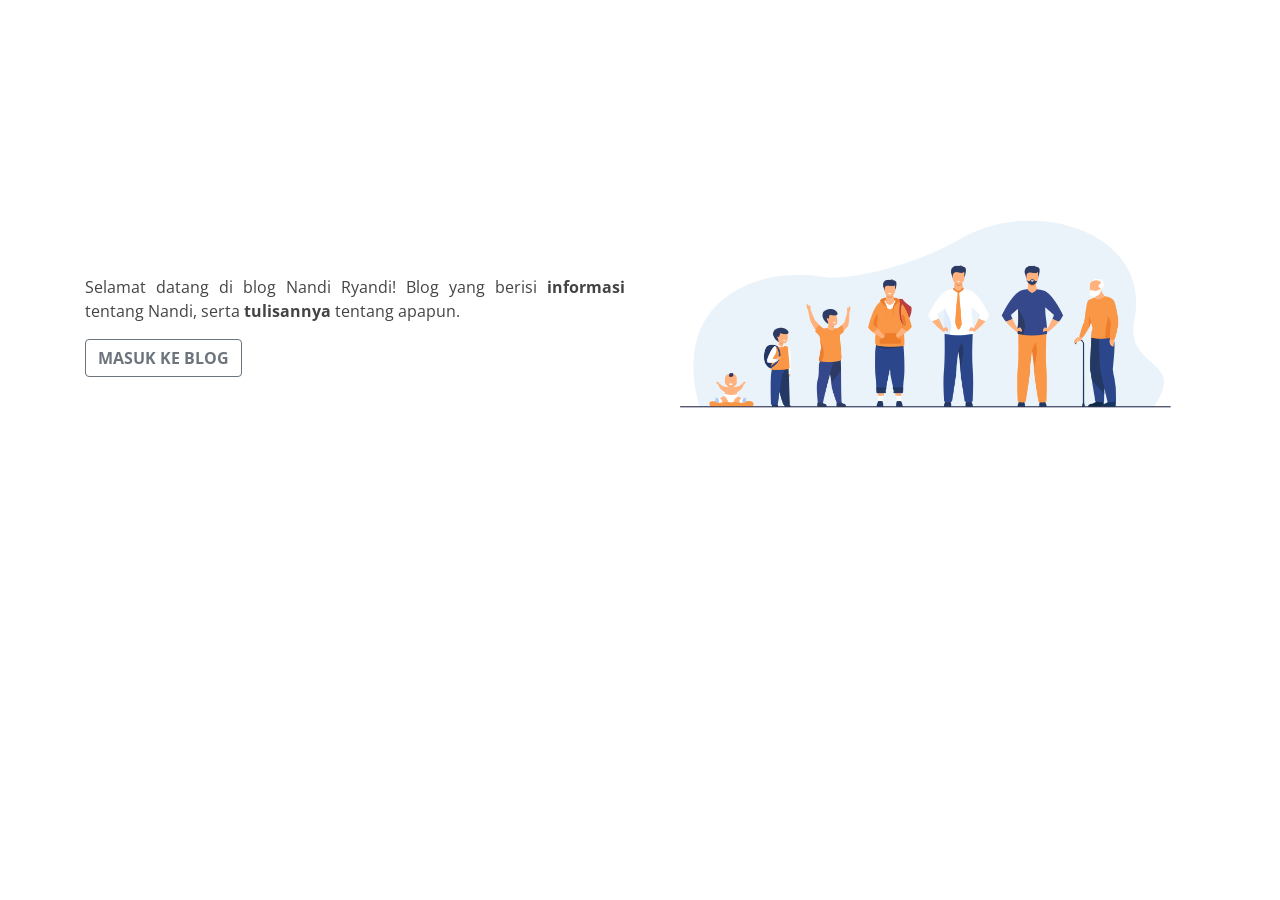
<file: index.html>
<!DOCTYPE html>
<html lang="en">

<head>
  <meta charset="utf-8">
  <meta content="width=device-width, initial-scale=1.0" name="viewport">

  <title>Index - Nandi Ryandi</title>
  <meta content="" name="descriptison">
  <meta content="" name="keywords">

  <!-- Icon -->
  <link href="assets/img/blog.png" rel="icon">
  <link href="assets/img/blog.png" rel="blog">

  <!-- Google Fonts -->
  <link href="https://fonts.googleapis.com/css?family=Open+Sans:300,300i,400,400i,600,600i,700,700i|Raleway:300,300i,400,400i,500,500i,600,600i,700,700i|Poppins:300,300i,400,400i,500,500i,600,600i,700,700i" rel="stylesheet">

  <!-- Vendor CSS Files -->
  <link href="assets/vendor/bootstrap/css/bootstrap.min.css" rel="stylesheet">
  <link href="assets/vendor/icofont/icofont.min.css" rel="stylesheet">
  <link href="assets/vendor/boxicons/css/boxicons.min.css" rel="stylesheet">
  <link href="assets/vendor/venobox/venobox.css" rel="stylesheet">
  <link href="assets/vendor/owl.carousel/assets/owl.carousel.min.css" rel="stylesheet">

  <!-- Template Main CSS File -->
  <link href="assets/css/style.css" rel="stylesheet">

</head>

<body>

  <!-- ======= Hero Section ======= -->
  <section id="hero" class="d-flex align-items-center">

    <div class="container">
      <div class="row">
        <div class="col-lg-6 pt-5 pt-lg-0 order-2 order-lg-1 d-flex flex-column justify-content-center">
          <p align="justify">Selamat datang di blog Nandi Ryandi! Blog yang berisi <b>informasi</b> tentang Nandi, serta <b>tulisannya</b> tentang apapun.</p>
          <div class="d-flex">
            <a href="blog.html" class="btn btn-outline-secondary"><b>MASUK KE BLOG</b></a>
          </div>
        </div>
        <div class="col-lg-6 order-1 order-lg-2 hero-img">
          <img src="assets/img/kita.jpg" class="img-fluid" alt="">
        </div>
      </div>
    </div>

  </section><!-- End Hero -->

 

  <a href="#" class="back-to-top"><i class="icofont-simple-up"></i></a>

  <!-- Vendor JS Files -->
  <script src="assets/vendor/jquery/jquery.min.js"></script>
  <script src="assets/vendor/bootstrap/js/bootstrap.bundle.min.js"></script>
  <script src="assets/vendor/jquery.easing/jquery.easing.min.js"></script>
  <script src="assets/vendor/php-email-form/validate.js"></script>
  <script src="assets/vendor/waypoints/jquery.waypoints.min.js"></script>
  <script src="assets/vendor/counterup/counterup.min.js"></script>
  <script src="assets/vendor/isotope-layout/isotope.pkgd.min.js"></script>
  <script src="assets/vendor/venobox/venobox.min.js"></script>
  <script src="assets/vendor/owl.carousel/owl.carousel.min.js"></script>

  <!-- Template Main JS File -->
  <script src="assets/js/main.js"></script>

</body>

</html>
</file>
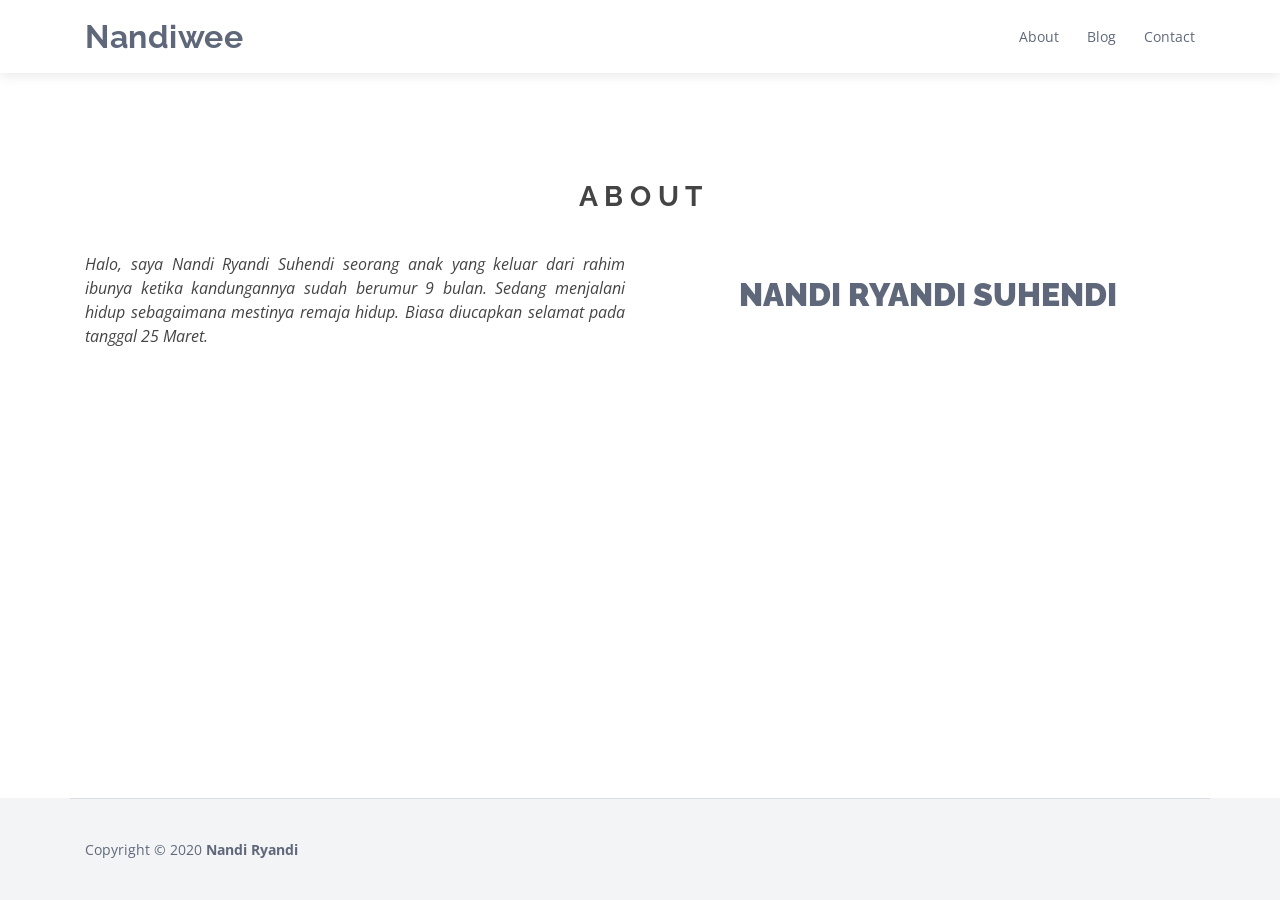
<file: about.html>
<!DOCTYPE html>
<html lang="en">

<head>
  <meta charset="utf-8">
  <meta content="width=device-width, initial-scale=1.0" name="viewport">

  <title>Blog - Nandi Ryandi</title>
  <meta content="" name="descriptison">
  <meta content="" name="keywords">

  <!-- Icon -->
  <link href="assets/img/blog.png" rel="icon">
  <link href="assets/img/blog.png" rel="blog">

  <!-- Google Fonts -->
  <link href="https://fonts.googleapis.com/css?family=Open+Sans:300,300i,400,400i,600,600i,700,700i|Raleway:300,300i,400,400i,500,500i,600,600i,700,700i|Poppins:300,300i,400,400i,500,500i,600,600i,700,700i" rel="stylesheet">

  <!-- Vendor CSS Files -->
  <link href="assets/vendor/bootstrap/css/bootstrap.min.css" rel="stylesheet">
  <link href="assets/vendor/icofont/icofont.min.css" rel="stylesheet">
  <link href="assets/vendor/boxicons/css/boxicons.min.css" rel="stylesheet">
  <link href="assets/vendor/venobox/venobox.css" rel="stylesheet">
  <link href="assets/vendor/owl.carousel/assets/owl.carousel.min.css" rel="stylesheet">

  <!-- Template Main CSS File -->
  <link href="assets/css/style.css" rel="stylesheet">

</head>

<body>

  <!-- ======= Header ======= -->
  <header id="header" class="fixed-top">
    <div class="container d-flex align-items-center">

      <h1 class="logo mr-auto"><a href="index.html">Nandiwee</a></h1>

      <nav class="nav-menu d-none d-lg-block">
        <ul>
          <li><a href="about.html">About</a></li>
          <li><a href="blog.html">Blog</a></li>
          <li><a href="contact.html">Contact</a></li>

        </ul>
      </nav><!-- .nav-menu -->

    </div>
  </header><!-- End Header -->

  <!-- ======= Hero Section ======= -->

  <main id="main">

    <!-- ======= Project Section ======= -->
    <section id="about" class="about">
      <div class="container">

        <div class="section-title">
          <h3><b>A B O U T</b></h3>
        </div>

        <div class="row">
          <div class="col-lg-6 pt-4 pt-lg-0 content">
            <p class="font-italic" align="justify">
              Halo, saya Nandi Ryandi Suhendi seorang anak yang keluar dari rahim ibunya ketika kandungannya sudah berumur 9 bulan. Sedang menjalani hidup sebagaimana mestinya remaja hidup. Biasa diucapkan selamat pada tanggal 25 Maret.
            </p>
          </div>
          <div class="col-lg-6 pt-4 pt-lg-0 content">
            <br>
            <h2><b>NANDI RYANDI SUHENDI</b></h2>
          </div>
        </div>
      </div>
    </section><!-- End Project Section -->

   

  </main><!-- End #main -->

  <!-- ======= Footer ======= -->
  <footer id="footer2">
    <div class="container footer-bottom clearfix">
      <div class="copyright">
        Copyright &copy; 2020 <strong><span>Nandi Ryandi</span></strong>
      </div>
    </div>
  </footer><!-- End Footer -->

  <a href="#" class="back-to-top"><i class="icofont-simple-up"></i></a>

  <!-- Vendor JS Files -->
  <script src="assets/vendor/jquery/jquery.min.js"></script>
  <script src="assets/vendor/bootstrap/js/bootstrap.bundle.min.js"></script>
  <script src="assets/vendor/jquery.easing/jquery.easing.min.js"></script>
  <script src="assets/vendor/php-email-form/validate.js"></script>
  <script src="assets/vendor/waypoints/jquery.waypoints.min.js"></script>
  <script src="assets/vendor/counterup/counterup.min.js"></script>
  <script src="assets/vendor/isotope-layout/isotope.pkgd.min.js"></script>
  <script src="assets/vendor/venobox/venobox.min.js"></script>
  <script src="assets/vendor/owl.carousel/owl.carousel.min.js"></script>

  <!-- Template Main JS File -->
  <script src="assets/js/main.js"></script>

</body>

</html>
</file>
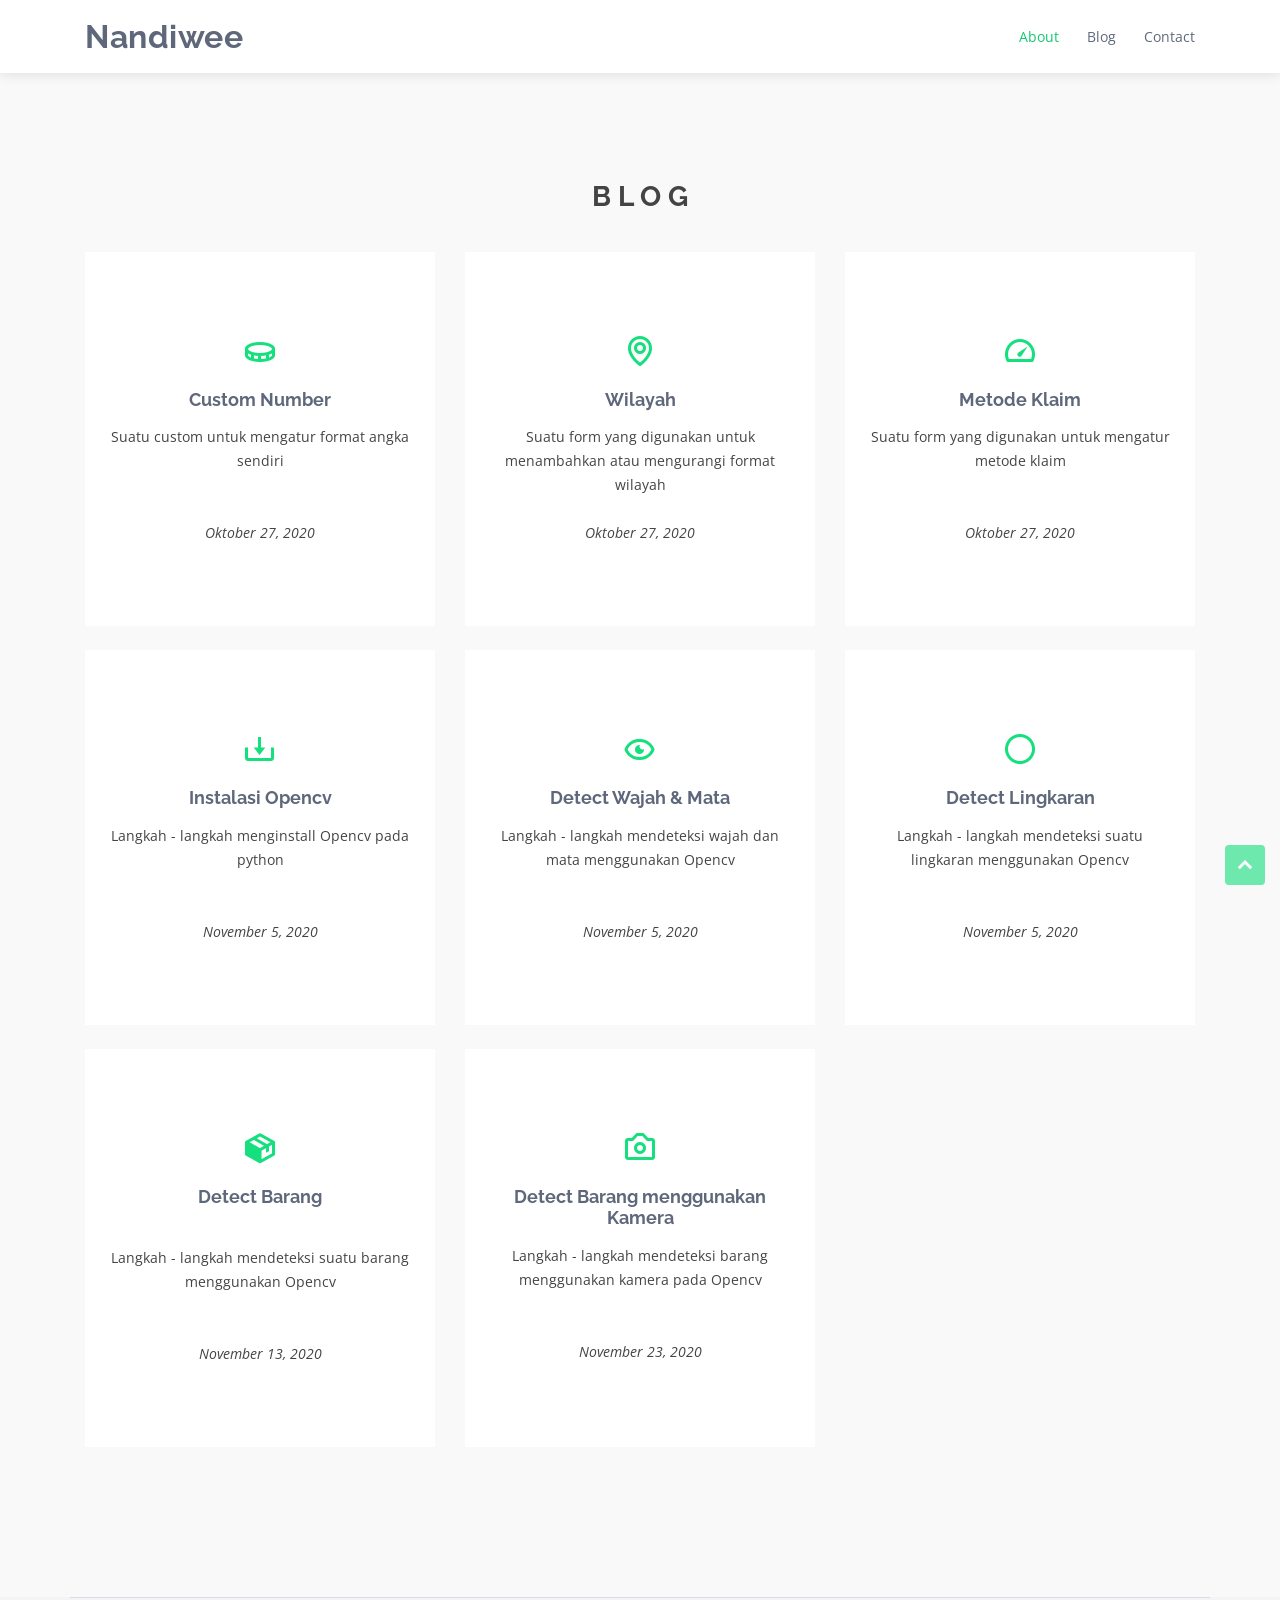
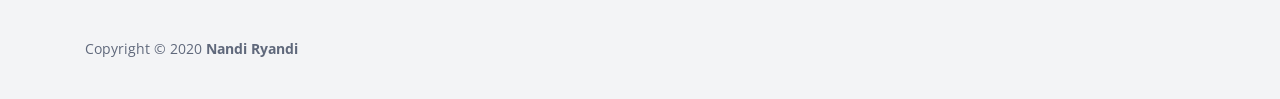
<file: blog.html>
<!DOCTYPE html>
<html lang="en">

<head>
  <meta charset="utf-8">
  <meta content="width=device-width, initial-scale=1.0" name="viewport">

  <title>Blog - Nandi Ryandi</title>
  <meta content="" name="descriptison">
  <meta content="" name="keywords">

  <!-- Icon -->
  <link href="assets/img/blog.png" rel="icon">
  <link href="assets/img/blog.png" rel="blog">

  <!-- Google Fonts -->
  <link href="https://fonts.googleapis.com/css?family=Open+Sans:300,300i,400,400i,600,600i,700,700i|Raleway:300,300i,400,400i,500,500i,600,600i,700,700i|Poppins:300,300i,400,400i,500,500i,600,600i,700,700i" rel="stylesheet">

  <!-- Vendor CSS Files -->
  <link href="assets/vendor/bootstrap/css/bootstrap.min.css" rel="stylesheet">
  <link href="assets/vendor/icofont/icofont.min.css" rel="stylesheet">
  <link href="assets/vendor/boxicons/css/boxicons.min.css" rel="stylesheet">
  <link href="assets/vendor/venobox/venobox.css" rel="stylesheet">
  <link href="assets/vendor/owl.carousel/assets/owl.carousel.min.css" rel="stylesheet">

  <!-- Template Main CSS File -->
  <link href="assets/css/style.css" rel="stylesheet">

</head>

<body>

  <!-- ======= Header ======= -->
  <header id="header" class="fixed-top">
    <div class="container d-flex align-items-center">

      <h1 class="logo mr-auto"><a href="index.html">Nandiwee</a></h1>

      <nav class="nav-menu d-none d-lg-block">
        <ul>
          <li><a href="about.html">About</a></li>
          <li><a href="blog.html">Blog</a></li>
          <li><a href="contact.html">Contact</a></li>

        </ul>
      </nav><!-- .nav-menu -->

    </div>
  </header><!-- End Header -->

  <!-- ======= Hero Section ======= -->

  <main id="main">

    <!-- ======= Project Section ======= -->
    <section id="services" class="services section-bg">
      <div class="container">

        <div class="section-title">
          <h3><b>B L O G</b></h3>
        </div>

        <div class="row">
          <div class="col-lg-4 col-md-6 d-flex align-items-stretch mt-4 mt-md-0">
            <div class="icon-box">
              <div class="icon"><i class="bx bx-coin"></i></div>
              <h4><a href="project/custom-number.html">Custom Number</a></h4>
              <p>Suatu custom untuk mengatur format angka sendiri</p>
              <br>
              <br>
              <p><i>Oktober 27, 2020</i></p>
            </div>
          </div>

          <div class="col-lg-4 col-md-6 d-flex align-items-stretch mt-4 mt-md-0">
            <div class="icon-box">
              <div class="icon"><i class="bx bx-map"></i></div>
              <h4><a href="project/Wilayah.html">Wilayah</a></h4>
              <p>Suatu form yang digunakan untuk menambahkan atau mengurangi format wilayah</p>
              <br>
              <p><i>Oktober 27, 2020</i></p>
            </div>
          </div>

          <div class="col-lg-4 col-md-6 d-flex align-items-stretch mt-4 mt-lg-0">
            <div class="icon-box">
              <div class="icon"><i class="bx bx-tachometer"></i></div>
              <h4><a href="project/metode-klaim.html">Metode Klaim</a></h4>
              <p>Suatu form yang digunakan untuk mengatur metode klaim</p>
              <br>
              <br>
              <p><i>Oktober 27, 2020</i></p>
            </div>
          </div>
        </div>
        <br>
        <div class="row">
          <div class="col-lg-4 col-md-6 d-flex align-items-stretch">
            <div class="icon-box">
              <div class="icon"><i class="bx bx-download"></i></div>
              <h4><a href="project/instalasi-opencv.html">Instalasi Opencv</a></h4>
              <p>Langkah - langkah menginstall Opencv pada python</p>
              <br>
              <br>
              <p><i>November 5, 2020</i></p>
            </div>
          </div>

          <div class="col-lg-4 col-md-6 d-flex align-items-stretch mt-4 mt-md-0">
            <div class="icon-box">
              <div class="icon"><i class='bx bx-show-alt'></i></div>
              <h4><a href="project/detect-wajah.html">Detect Wajah & Mata</a></h4>
              <p>Langkah - langkah mendeteksi wajah dan mata menggunakan Opencv</p>
              <br>
              <br>
              <p><i>November 5, 2020</i></p>
            </div>
          </div>

          <div class="col-lg-4 col-md-6 d-flex align-items-stretch mt-4 mt-lg-0">
            <div class="icon-box">
              <div class="icon"><i class="bx bx-circle"></i></div>
              <h4><a href="project/detect-lingkaran.html">Detect Lingkaran</a></h4>
              <p>Langkah - langkah mendeteksi suatu lingkaran menggunakan Opencv</p>
              <br>
              <br>
              <p><i>November 5, 2020</i></p>
            </div>
          </div>
        </div>
        <br>
        <div class="row">
          <div class="col-lg-4 col-md-6 d-flex align-items-stretch">
            <div class="icon-box">
              <div class="icon"><i class="bx bxs-package"></i></div>
              <h4><a href="project/detect-barang.html">Detect Barang</a></h4>
              <br>
              <p>Langkah - langkah mendeteksi suatu barang menggunakan Opencv</p>
              <br>
              <br>
              <p><i>November 13, 2020</i></p>
            </div>
        </div>
        
        <div class="col-lg-4 col-md-6 d-flex align-items-stretch mt-4 mt-md-0">
          <div class="icon-box">
            <div class="icon"><i class='bx bx-camera'></i></div>
            <h4><a href="project/detect-barang-camera.html">Detect Barang menggunakan Kamera</a></h4>
            <p>Langkah - langkah mendeteksi barang menggunakan kamera pada Opencv</p>
            <br>
            <br>
            <p><i>November 23, 2020</i></p>
          </div>
        </div>



      </div>
    </section><!-- End Project Section -->

   

  </main><!-- End #main -->

  <!-- ======= Footer ======= -->
  <footer id="footer">
    <div class="container footer-bottom clearfix">
      <div class="copyright">
        Copyright &copy; 2020 <strong><span>Nandi Ryandi</span></strong>
      </div>
    </div>
  </footer><!-- End Footer -->

  <a href="#" class="back-to-top"><i class="icofont-simple-up"></i></a>

  <!-- Vendor JS Files -->
  <script src="assets/vendor/jquery/jquery.min.js"></script>
  <script src="assets/vendor/bootstrap/js/bootstrap.bundle.min.js"></script>
  <script src="assets/vendor/jquery.easing/jquery.easing.min.js"></script>
  <script src="assets/vendor/php-email-form/validate.js"></script>
  <script src="assets/vendor/waypoints/jquery.waypoints.min.js"></script>
  <script src="assets/vendor/counterup/counterup.min.js"></script>
  <script src="assets/vendor/isotope-layout/isotope.pkgd.min.js"></script>
  <script src="assets/vendor/venobox/venobox.min.js"></script>
  <script src="assets/vendor/owl.carousel/owl.carousel.min.js"></script>

  <!-- Template Main JS File -->
  <script src="assets/js/main.js"></script>

</body>

</html>
</file>
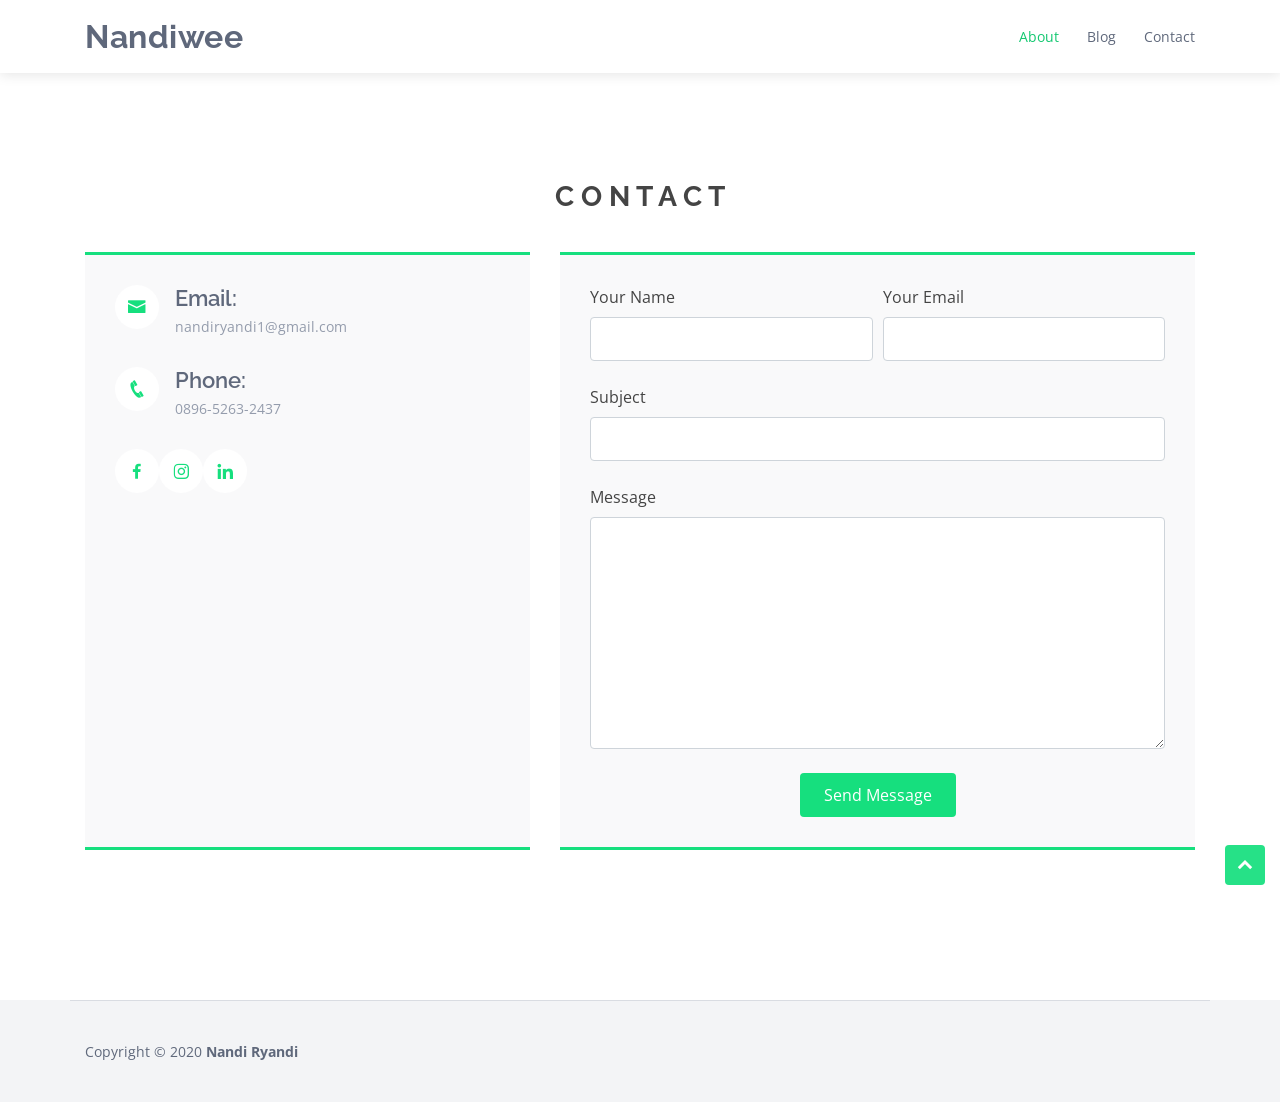
<file: contact.html>
<!DOCTYPE html>
<html lang="en">

<head>
  <meta charset="utf-8">
  <meta content="width=device-width, initial-scale=1.0" name="viewport">

  <title>Contact - Nandi Ryandi</title>
  <meta content="" name="descriptison">
  <meta content="" name="keywords">

  <!-- Icon -->
  <link href="assets/img/blog.png" rel="icon">
  <link href="assets/img/blog.png" rel="blog">

  <!-- Google Fonts -->
  <link href="https://fonts.googleapis.com/css?family=Open+Sans:300,300i,400,400i,600,600i,700,700i|Raleway:300,300i,400,400i,500,500i,600,600i,700,700i|Poppins:300,300i,400,400i,500,500i,600,600i,700,700i" rel="stylesheet">

  <!-- Vendor CSS Files -->
  <link href="assets/vendor/bootstrap/css/bootstrap.min.css" rel="stylesheet">
  <link href="assets/vendor/icofont/icofont.min.css" rel="stylesheet">
  <link href="assets/vendor/boxicons/css/boxicons.min.css" rel="stylesheet">
  <link href="assets/vendor/venobox/venobox.css" rel="stylesheet">
  <link href="assets/vendor/owl.carousel/assets/owl.carousel.min.css" rel="stylesheet">

  <!-- Template Main CSS File -->
  <link href="assets/css/style.css" rel="stylesheet">

</head>

<body>

  <!-- ======= Header ======= -->
  <header id="header" class="fixed-top">
    <div class="container d-flex align-items-center">

      <h1 class="logo mr-auto"><a href="index.html">Nandiwee</a></h1>

      <nav class="nav-menu d-none d-lg-block">
        <ul>
          <li><a href="about.html">About</a></li>
          <li><a href="blog.html">Blog</a></li>
          <li><a href="contact.html">Contact</a></li>

        </ul>
      </nav><!-- .nav-menu -->

    </div>
  </header><!-- End Header -->

  <main id="main">

    <!-- ======= Contact Section ======= -->
    <section id="contact" class="contact">
      <div class="container">

        <div class="section-title">
          <h3><b>C O N T A C T</b></h3>
        </div>

        <div class="row">

          <div class="col-lg-5 d-flex align-items-stretch">
            <div class="info">
              <div class="email">
                <i class="icofont-envelope"></i>
                <h4>Email:</h4>
                <p>nandiryandi1@gmail.com</p>
              </div>

              <div class="phone">
                <i class="icofont-phone"></i>
                <h4>Phone:</h4>
                <p>0896-5263-2437</p>
              </div>

              <div class="social-links2">
                <a href="https://www.facebook.com/nandi.ryandi1/" target="_blank" class="facebook"><i class="bx bxl-facebook"></i></a>
                <a href="https://www.instagram.com/nndrynd_/" target="_blank" class="instagram"><i class="bx bxl-instagram"></i></a>
                <a href="https://www.linkedin.com/in/nandi-ryandi1/" target="_blank" class="linkedin"><i class="bx bxl-linkedin"></i></a>
              </div>
            </div>
            

          </div>

          <div class="col-lg-7 mt-5 mt-lg-0 d-flex align-items-stretch">
            <form action="forms/contact.php" method="post" role="form" class="php-email-form">
              <div class="form-row">
                <div class="form-group col-md-6">
                  <label for="name">Your Name</label>
                  <input type="text" name="name" class="form-control" id="name" data-rule="minlen:4" data-msg="Please enter at least 4 chars" />
                  <div class="validate"></div>
                </div>
                <div class="form-group col-md-6">
                  <label for="name">Your Email</label>
                  <input type="email" class="form-control" name="email" id="email" data-rule="email" data-msg="Please enter a valid email" />
                  <div class="validate"></div>
                </div>
              </div>
              <div class="form-group">
                <label for="name">Subject</label>
                <input type="text" class="form-control" name="subject" id="subject" data-rule="minlen:4" data-msg="Please enter at least 8 chars of subject" />
                <div class="validate"></div>
              </div>
              <div class="form-group">
                <label for="name">Message</label>
                <textarea class="form-control" name="message" rows="10" data-rule="required" data-msg="Please write something for us"></textarea>
                <div class="validate"></div>
              </div>
              <div class="mb-3">
                <div class="loading">Loading</div>
                <div class="error-message"></div>
                <div class="sent-message">Your message has been sent. Thank you!</div>
              </div>
              <div class="text-center"><button type="submit">Send Message</button></div>
            </form>
          </div>

        </div>

      </div>
    </section><!-- End Contact Section -->
  </main><!-- End #main -->

  <!-- ======= Footer ======= -->
  <footer id="footer">
    <div class="container footer-bottom clearfix">
      <div class="copyright">
        Copyright &copy; 2020 <strong><span>Nandi Ryandi</span></strong>
      </div>
    </div>
  </footer><!-- End Footer -->

  <a href="#" class="back-to-top"><i class="icofont-simple-up"></i></a>

  <!-- Vendor JS Files -->
  <script src="assets/vendor/jquery/jquery.min.js"></script>
  <script src="assets/vendor/bootstrap/js/bootstrap.bundle.min.js"></script>
  <script src="assets/vendor/jquery.easing/jquery.easing.min.js"></script>
  <script src="assets/vendor/php-email-form/validate.js"></script>
  <script src="assets/vendor/waypoints/jquery.waypoints.min.js"></script>
  <script src="assets/vendor/counterup/counterup.min.js"></script>
  <script src="assets/vendor/isotope-layout/isotope.pkgd.min.js"></script>
  <script src="assets/vendor/venobox/venobox.min.js"></script>
  <script src="assets/vendor/owl.carousel/owl.carousel.min.js"></script>

  <!-- Template Main JS File -->
  <script src="assets/js/main.js"></script>

</body>

</html>
</file>
<file: assets/vendor/venobox/venobox.css>
/* ------ venobox.css --------*/
.vbox-overlay *, .vbox-overlay *:before, .vbox-overlay *:after{
    -webkit-backface-visibility: hidden;
    -webkit-box-sizing:border-box;
    -moz-box-sizing:border-box;
    box-sizing:border-box;
}
.vbox-overlay * { 
    -webkit-backface-visibility: visible;
    backface-visibility: visible;
}
.vbox-overlay{
    display: -webkit-flex;
    display: flex;
    -webkit-flex-direction: column;
    flex-direction: column;
    -webkit-justify-content: center;
    justify-content: center;
    -webkit-align-items: center;
    align-items: center;
    position: fixed;
    left: 0;
    top: 0;
    bottom: 0;
    right: 0;
    z-index: 999999;
}

/* ----- navigation ----- */
.vbox-title{
    width: 100%;
    height: 40px;
    float: left;
    text-align: center;
    line-height: 28px;
    font-size: 12px;
    padding: 6px 50px;
    overflow: hidden;
    position: fixed;
    display: none;
    left: 0;
    z-index: 89;
}
.vbox-close{
    cursor: pointer;
    position: fixed;
    top: -1px;
    right: 0;
    width: 50px;
    height: 40px;
    padding: 6px;
    display: block;
    background-position:10px center;
    overflow: hidden;
    font-size: 24px;
    line-height: 1;
    text-align: center;
    z-index: 99;
}
.vbox-left{
    cursor: pointer;
    position: fixed;
    left: 0;
    height: 40px;
    overflow: hidden;
    line-height: 28px;
    font-size: 12px;
    z-index: 99;
    display: flex;
    align-items:center;
}
.vbox-num{
    display: inline-block;
    margin: 6px 0 6px 15px;
}
/* ----- Social share ----- */
.vbox-share{
    line-height: 28px;
    font-size: 12px;
    overflow: hidden;
    position: fixed;
    left: 0;
    z-index: 98;
    display: flex;
    align-items:center;
    justify-content: center;
    width: 100%;
    text-align: center;
}
.vbox-share svg{
    max-height: 28px;
    width: 28px;
    z-index: 10;
    margin-left: 12px;
    margin-top: 6px;
    margin-bottom: 6px;
    vertical-align: middle;
}


/* ----- navigation ARROWS ----- */
.vbox-next, .vbox-prev{
    position: fixed;
    top: 50%;
    margin-top: -15px;
    overflow: hidden;
    cursor: pointer;
    display: block;
    width: 45px;
    height: 45px;
    z-index: 99;
}
.vbox-next span, .vbox-prev span{
    position: relative;
    width: 20px;
    height: 20px;
    border: 2px solid transparent;
    border-top-color: #B6B6B6;
    border-right-color: #B6B6B6;
    text-indent: -100px;
    position: absolute;
    top: 8px;
    display: block;
}
.vbox-prev{
    left: 15px;
}
.vbox-next{
    right: 15px;
}
.vbox-prev span{
    left: 10px;
    -ms-transform: rotate(-135deg);
    -webkit-transform: rotate(-135deg);
    transform: rotate(-135deg);
}
.vbox-next span{
    -ms-transform: rotate(45deg);
    -webkit-transform: rotate(45deg);
    transform: rotate(45deg);
    right: 10px;
}
/* ------- inline window ------ */
.vbox-inline{
    width: 420px;
    height: 315px;
    height: 70vh;
    padding: 10px;
    background: #fff;
    margin: 0 auto;
    overflow: auto;
    text-align: left;
}
/* ------- Video & iFrames window ------ */
.venoframe{
    max-width: 100%;
    width: 100%;
    border: none;
    width: 100%;
    height: 260px;
    height: 70vh;
}
.venoframe.vbvid{
    height: 260px;
}
@media (min-width: 768px) {
    .venoframe, .vbox-inline{
        width: 90%;
        height: 360px;
        height: 70vh;
    }
    .venoframe.vbvid{
        width: 640px;
        height: 360px;
    }
}
@media (min-width: 992px) {
    .venoframe, .vbox-inline{
        max-width: 1200px;
        width: 80%;
        height: 540px;
        height: 70vh;
    }
    .venoframe.vbvid{
        width: 960px;
        height: 540px;
    }
}
/* 
Please do NOT edit this part! 
or at least read this note: http://i.imgur.com/7C0ws9e.gif
*/
.vbox-open{
    overflow: hidden;
}
.vbox-container{
    position: absolute;
    left: 0;
    right: 0;
    top: 0;
    bottom: 0;
    overflow-x: hidden;
    overflow-y: scroll;
    overflow-scrolling: touch;
    -webkit-overflow-scrolling: touch;
    z-index: 20;
    max-height: 100%;

}

.vbox-content{
    text-align: center;
    float: left;
    width: 100%;
    position: relative;
    overflow: hidden;
    padding: 20px 4%;
}
.vbox-container img{
    max-width: 100%;
    height: auto;
}
.vbox-figlio{
    box-shadow: 0 0 12px rgba(0,0,0,0.19), 0 6px 6px rgba(0,0,0,0.23);
    max-width: 100%;
    text-align: initial;
}
img.vbox-figlio{
    -webkit-user-select: none;
-khtml-user-select: none;
-moz-user-select: none;
-o-user-select: none;
user-select: none;
}
.vbox-content.swipe-left{
    margin-left: -200px !important;
}
.vbox-content.swipe-right{
    margin-left: 200px !important;
}
.vbox-animated{
    webkit-transition: margin 300ms ease-out;
    transition: margin 300ms ease-out;
}

/* ---------- preloader ----------
 * SPINKIT 
 * http://tobiasahlin.com/spinkit/
-------------------------------- */
.sk-double-bounce,.sk-rotating-plane{width:40px;height:40px;margin:40px auto}.sk-rotating-plane{background-color:#333;-webkit-animation:sk-rotatePlane 1.2s infinite ease-in-out;animation:sk-rotatePlane 1.2s infinite ease-in-out}@-webkit-keyframes sk-rotatePlane{0%{-webkit-transform:perspective(120px) rotateX(0) rotateY(0);transform:perspective(120px) rotateX(0) rotateY(0)}50%{-webkit-transform:perspective(120px) rotateX(-180.1deg) rotateY(0);transform:perspective(120px) rotateX(-180.1deg) rotateY(0)}100%{-webkit-transform:perspective(120px) rotateX(-180deg) rotateY(-179.9deg);transform:perspective(120px) rotateX(-180deg) rotateY(-179.9deg)}}@keyframes sk-rotatePlane{0%{-webkit-transform:perspective(120px) rotateX(0) rotateY(0);transform:perspective(120px) rotateX(0) rotateY(0)}50%{-webkit-transform:perspective(120px) rotateX(-180.1deg) rotateY(0);transform:perspective(120px) rotateX(-180.1deg) rotateY(0)}100%{-webkit-transform:perspective(120px) rotateX(-180deg) rotateY(-179.9deg);transform:perspective(120px) rotateX(-180deg) rotateY(-179.9deg)}}.sk-double-bounce{position:relative}.sk-double-bounce .sk-child{width:100%;height:100%;border-radius:50%;background-color:#333;opacity:.6;position:absolute;top:0;left:0;-webkit-animation:sk-doubleBounce 2s infinite ease-in-out;animation:sk-doubleBounce 2s infinite ease-in-out}.sk-chasing-dots .sk-child,.sk-spinner-pulse,.sk-three-bounce .sk-child{background-color:#333;border-radius:100%}.sk-double-bounce .sk-double-bounce2{-webkit-animation-delay:-1s;animation-delay:-1s}@-webkit-keyframes sk-doubleBounce{0%,100%{-webkit-transform:scale(0);transform:scale(0)}50%{-webkit-transform:scale(1);transform:scale(1)}}@keyframes sk-doubleBounce{0%,100%{-webkit-transform:scale(0);transform:scale(0)}50%{-webkit-transform:scale(1);transform:scale(1)}}.sk-wave{margin:40px auto;width:50px;height:40px;text-align:center;font-size:10px}.sk-wave .sk-rect{background-color:#333;height:100%;width:6px;display:inline-block;-webkit-animation:sk-waveStretchDelay 1.2s infinite ease-in-out;animation:sk-waveStretchDelay 1.2s infinite ease-in-out}.sk-wave .sk-rect1{-webkit-animation-delay:-1.2s;animation-delay:-1.2s}.sk-wave .sk-rect2{-webkit-animation-delay:-1.1s;animation-delay:-1.1s}.sk-wave .sk-rect3{-webkit-animation-delay:-1s;animation-delay:-1s}.sk-wave .sk-rect4{-webkit-animation-delay:-.9s;animation-delay:-.9s}.sk-wave .sk-rect5{-webkit-animation-delay:-.8s;animation-delay:-.8s}@-webkit-keyframes sk-waveStretchDelay{0%,100%,40%{-webkit-transform:scaleY(.4);transform:scaleY(.4)}20%{-webkit-transform:scaleY(1);transform:scaleY(1)}}@keyframes sk-waveStretchDelay{0%,100%,40%{-webkit-transform:scaleY(.4);transform:scaleY(.4)}20%{-webkit-transform:scaleY(1);transform:scaleY(1)}}.sk-wandering-cubes{margin:40px auto;width:40px;height:40px;position:relative}.sk-wandering-cubes .sk-cube{background-color:#333;width:10px;height:10px;position:absolute;top:0;left:0;-webkit-animation:sk-wanderingCube 1.8s ease-in-out -1.8s infinite both;animation:sk-wanderingCube 1.8s ease-in-out -1.8s infinite both}.sk-chasing-dots,.sk-spinner-pulse{width:40px;height:40px;margin:40px auto}.sk-wandering-cubes .sk-cube2{-webkit-animation-delay:-.9s;animation-delay:-.9s}@-webkit-keyframes sk-wanderingCube{0%{-webkit-transform:rotate(0);transform:rotate(0)}25%{-webkit-transform:translateX(30px) rotate(-90deg) scale(.5);transform:translateX(30px) rotate(-90deg) scale(.5)}50%{-webkit-transform:translateX(30px) translateY(30px) rotate(-179deg);transform:translateX(30px) translateY(30px) rotate(-179deg)}50.1%{-webkit-transform:translateX(30px) translateY(30px) rotate(-180deg);transform:translateX(30px) translateY(30px) rotate(-180deg)}75%{-webkit-transform:translateX(0) translateY(30px) rotate(-270deg) scale(.5);transform:translateX(0) translateY(30px) rotate(-270deg) scale(.5)}100%{-webkit-transform:rotate(-360deg);transform:rotate(-360deg)}}@keyframes sk-wanderingCube{0%{-webkit-transform:rotate(0);transform:rotate(0)}25%{-webkit-transform:translateX(30px) rotate(-90deg) scale(.5);transform:translateX(30px) rotate(-90deg) scale(.5)}50%{-webkit-transform:translateX(30px) translateY(30px) rotate(-179deg);transform:translateX(30px) translateY(30px) rotate(-179deg)}50.1%{-webkit-transform:translateX(30px) translateY(30px) rotate(-180deg);transform:translateX(30px) translateY(30px) rotate(-180deg)}75%{-webkit-transform:translateX(0) translateY(30px) rotate(-270deg) scale(.5);transform:translateX(0) translateY(30px) rotate(-270deg) scale(.5)}100%{-webkit-transform:rotate(-360deg);transform:rotate(-360deg)}}.sk-spinner-pulse{-webkit-animation:sk-pulseScaleOut 1s infinite ease-in-out;animation:sk-pulseScaleOut 1s infinite ease-in-out}@-webkit-keyframes sk-pulseScaleOut{0%{-webkit-transform:scale(0);transform:scale(0)}100%{-webkit-transform:scale(1);transform:scale(1);opacity:0}}@keyframes sk-pulseScaleOut{0%{-webkit-transform:scale(0);transform:scale(0)}100%{-webkit-transform:scale(1);transform:scale(1);opacity:0}}.sk-chasing-dots{position:relative;text-align:center;-webkit-animation:sk-chasingDotsRotate 2s infinite linear;animation:sk-chasingDotsRotate 2s infinite linear}.sk-chasing-dots .sk-child{width:60%;height:60%;display:inline-block;position:absolute;top:0;-webkit-animation:sk-chasingDotsBounce 2s infinite ease-in-out;animation:sk-chasingDotsBounce 2s infinite ease-in-out}.sk-chasing-dots .sk-dot2{top:auto;bottom:0;-webkit-animation-delay:-1s;animation-delay:-1s}@-webkit-keyframes sk-chasingDotsRotate{100%{-webkit-transform:rotate(360deg);transform:rotate(360deg)}}@keyframes sk-chasingDotsRotate{100%{-webkit-transform:rotate(360deg);transform:rotate(360deg)}}@-webkit-keyframes sk-chasingDotsBounce{0%,100%{-webkit-transform:scale(0);transform:scale(0)}50%{-webkit-transform:scale(1);transform:scale(1)}}@keyframes sk-chasingDotsBounce{0%,100%{-webkit-transform:scale(0);transform:scale(0)}50%{-webkit-transform:scale(1);transform:scale(1)}}.sk-three-bounce{margin:40px auto;width:80px;text-align:center}.sk-three-bounce .sk-child{width:20px;height:20px;display:inline-block;-webkit-animation:sk-three-bounce 1.4s ease-in-out 0s infinite both;animation:sk-three-bounce 1.4s ease-in-out 0s infinite both}.sk-circle .sk-child:before,.sk-fading-circle .sk-circle:before{display:block;border-radius:100%;content:'';background-color:#333}.sk-three-bounce .sk-bounce1{-webkit-animation-delay:-.32s;animation-delay:-.32s}.sk-three-bounce .sk-bounce2{-webkit-animation-delay:-.16s;animation-delay:-.16s}@-webkit-keyframes sk-three-bounce{0%,100%,80%{-webkit-transform:scale(0);transform:scale(0)}40%{-webkit-transform:scale(1);transform:scale(1)}}@keyframes sk-three-bounce{0%,100%,80%{-webkit-transform:scale(0);transform:scale(0)}40%{-webkit-transform:scale(1);transform:scale(1)}}.sk-circle{margin:40px auto;width:40px;height:40px;position:relative}.sk-circle .sk-child{width:100%;height:100%;position:absolute;left:0;top:0}.sk-circle .sk-child:before{margin:0 auto;width:15%;height:15%;-webkit-animation:sk-circleBounceDelay 1.2s infinite ease-in-out both;animation:sk-circleBounceDelay 1.2s infinite ease-in-out both}.sk-circle .sk-circle2{-webkit-transform:rotate(30deg);-ms-transform:rotate(30deg);transform:rotate(30deg)}.sk-circle .sk-circle3{-webkit-transform:rotate(60deg);-ms-transform:rotate(60deg);transform:rotate(60deg)}.sk-circle .sk-circle4{-webkit-transform:rotate(90deg);-ms-transform:rotate(90deg);transform:rotate(90deg)}.sk-circle .sk-circle5{-webkit-transform:rotate(120deg);-ms-transform:rotate(120deg);transform:rotate(120deg)}.sk-circle .sk-circle6{-webkit-transform:rotate(150deg);-ms-transform:rotate(150deg);transform:rotate(150deg)}.sk-circle .sk-circle7{-webkit-transform:rotate(180deg);-ms-transform:rotate(180deg);transform:rotate(180deg)}.sk-circle .sk-circle8{-webkit-transform:rotate(210deg);-ms-transform:rotate(210deg);transform:rotate(210deg)}.sk-circle .sk-circle9{-webkit-transform:rotate(240deg);-ms-transform:rotate(240deg);transform:rotate(240deg)}.sk-circle .sk-circle10{-webkit-transform:rotate(270deg);-ms-transform:rotate(270deg);transform:rotate(270deg)}.sk-circle .sk-circle11{-webkit-transform:rotate(300deg);-ms-transform:rotate(300deg);transform:rotate(300deg)}.sk-circle .sk-circle12{-webkit-transform:rotate(330deg);-ms-transform:rotate(330deg);transform:rotate(330deg)}.sk-circle .sk-circle2:before{-webkit-animation-delay:-1.1s;animation-delay:-1.1s}.sk-circle .sk-circle3:before{-webkit-animation-delay:-1s;animation-delay:-1s}.sk-circle .sk-circle4:before{-webkit-animation-delay:-.9s;animation-delay:-.9s}.sk-circle .sk-circle5:before{-webkit-animation-delay:-.8s;animation-delay:-.8s}.sk-circle .sk-circle6:before{-webkit-animation-delay:-.7s;animation-delay:-.7s}.sk-circle .sk-circle7:before{-webkit-animation-delay:-.6s;animation-delay:-.6s}.sk-circle .sk-circle8:before{-webkit-animation-delay:-.5s;animation-delay:-.5s}.sk-circle .sk-circle9:before{-webkit-animation-delay:-.4s;animation-delay:-.4s}.sk-circle .sk-circle10:before{-webkit-animation-delay:-.3s;animation-delay:-.3s}.sk-circle .sk-circle11:before{-webkit-animation-delay:-.2s;animation-delay:-.2s}.sk-circle .sk-circle12:before{-webkit-animation-delay:-.1s;animation-delay:-.1s}@-webkit-keyframes sk-circleBounceDelay{0%,100%,80%{-webkit-transform:scale(0);transform:scale(0)}40%{-webkit-transform:scale(1);transform:scale(1)}}@keyframes sk-circleBounceDelay{0%,100%,80%{-webkit-transform:scale(0);transform:scale(0)}40%{-webkit-transform:scale(1);transform:scale(1)}}.sk-cube-grid{width:40px;height:40px;margin:40px auto}.sk-cube-grid .sk-cube{width:33.33%;height:33.33%;background-color:#333;float:left;-webkit-animation:sk-cubeGridScaleDelay 1.3s infinite ease-in-out;animation:sk-cubeGridScaleDelay 1.3s infinite ease-in-out}.sk-cube-grid .sk-cube1{-webkit-animation-delay:.2s;animation-delay:.2s}.sk-cube-grid .sk-cube2{-webkit-animation-delay:.3s;animation-delay:.3s}.sk-cube-grid .sk-cube3{-webkit-animation-delay:.4s;animation-delay:.4s}.sk-cube-grid .sk-cube4{-webkit-animation-delay:.1s;animation-delay:.1s}.sk-cube-grid .sk-cube5{-webkit-animation-delay:.2s;animation-delay:.2s}.sk-cube-grid .sk-cube6{-webkit-animation-delay:.3s;animation-delay:.3s}.sk-cube-grid .sk-cube7{-webkit-animation-delay:0ms;animation-delay:0ms}.sk-cube-grid .sk-cube8{-webkit-animation-delay:.1s;animation-delay:.1s}.sk-cube-grid .sk-cube9{-webkit-animation-delay:.2s;animation-delay:.2s}@-webkit-keyframes sk-cubeGridScaleDelay{0%,100%,70%{-webkit-transform:scale3D(1,1,1);transform:scale3D(1,1,1)}35%{-webkit-transform:scale3D(0,0,1);transform:scale3D(0,0,1)}}@keyframes sk-cubeGridScaleDelay{0%,100%,70%{-webkit-transform:scale3D(1,1,1);transform:scale3D(1,1,1)}35%{-webkit-transform:scale3D(0,0,1);transform:scale3D(0,0,1)}}.sk-fading-circle{margin:40px auto;width:40px;height:40px;position:relative}.sk-fading-circle .sk-circle{width:100%;height:100%;position:absolute;left:0;top:0}.sk-fading-circle .sk-circle:before{margin:0 auto;width:15%;height:15%;-webkit-animation:sk-circleFadeDelay 1.2s infinite ease-in-out both;animation:sk-circleFadeDelay 1.2s infinite ease-in-out both}.sk-fading-circle .sk-circle2{-webkit-transform:rotate(30deg);-ms-transform:rotate(30deg);transform:rotate(30deg)}.sk-fading-circle .sk-circle3{-webkit-transform:rotate(60deg);-ms-transform:rotate(60deg);transform:rotate(60deg)}.sk-fading-circle .sk-circle4{-webkit-transform:rotate(90deg);-ms-transform:rotate(90deg);transform:rotate(90deg)}.sk-fading-circle .sk-circle5{-webkit-transform:rotate(120deg);-ms-transform:rotate(120deg);transform:rotate(120deg)}.sk-fading-circle .sk-circle6{-webkit-transform:rotate(150deg);-ms-transform:rotate(150deg);transform:rotate(150deg)}.sk-fading-circle .sk-circle7{-webkit-transform:rotate(180deg);-ms-transform:rotate(180deg);transform:rotate(180deg)}.sk-fading-circle .sk-circle8{-webkit-transform:rotate(210deg);-ms-transform:rotate(210deg);transform:rotate(210deg)}.sk-fading-circle .sk-circle9{-webkit-transform:rotate(240deg);-ms-transform:rotate(240deg);transform:rotate(240deg)}.sk-fading-circle .sk-circle10{-webkit-transform:rotate(270deg);-ms-transform:rotate(270deg);transform:rotate(270deg)}.sk-fading-circle .sk-circle11{-webkit-transform:rotate(300deg);-ms-transform:rotate(300deg);transform:rotate(300deg)}.sk-fading-circle .sk-circle12{-webkit-transform:rotate(330deg);-ms-transform:rotate(330deg);transform:rotate(330deg)}.sk-fading-circle .sk-circle2:before{-webkit-animation-delay:-1.1s;animation-delay:-1.1s}.sk-fading-circle .sk-circle3:before{-webkit-animation-delay:-1s;animation-delay:-1s}.sk-fading-circle .sk-circle4:before{-webkit-animation-delay:-.9s;animation-delay:-.9s}.sk-fading-circle .sk-circle5:before{-webkit-animation-delay:-.8s;animation-delay:-.8s}.sk-fading-circle .sk-circle6:before{-webkit-animation-delay:-.7s;animation-delay:-.7s}.sk-fading-circle .sk-circle7:before{-webkit-animation-delay:-.6s;animation-delay:-.6s}.sk-fading-circle .sk-circle8:before{-webkit-animation-delay:-.5s;animation-delay:-.5s}.sk-fading-circle .sk-circle9:before{-webkit-animation-delay:-.4s;animation-delay:-.4s}.sk-fading-circle .sk-circle10:before{-webkit-animation-delay:-.3s;animation-delay:-.3s}.sk-fading-circle .sk-circle11:before{-webkit-animation-delay:-.2s;animation-delay:-.2s}.sk-fading-circle .sk-circle12:before{-webkit-animation-delay:-.1s;animation-delay:-.1s}@-webkit-keyframes sk-circleFadeDelay{0%,100%,39%{opacity:0}40%{opacity:1}}@keyframes sk-circleFadeDelay{0%,100%,39%{opacity:0}40%{opacity:1}}.sk-folding-cube{margin:40px auto;width:40px;height:40px;position:relative;-webkit-transform:rotateZ(45deg);transform:rotateZ(45deg)}.sk-folding-cube .sk-cube{float:left;width:50%;height:50%;position:relative;-webkit-transform:scale(1.1);-ms-transform:scale(1.1);transform:scale(1.1)}.sk-folding-cube .sk-cube:before{content:'';position:absolute;top:0;left:0;width:100%;height:100%;background-color:#333;-webkit-animation:sk-foldCubeAngle 2.4s infinite linear both;animation:sk-foldCubeAngle 2.4s infinite linear both;-webkit-transform-origin:100% 100%;-ms-transform-origin:100% 100%;transform-origin:100% 100%}.sk-folding-cube .sk-cube2{-webkit-transform:scale(1.1) rotateZ(90deg);transform:scale(1.1) rotateZ(90deg)}.sk-folding-cube .sk-cube3{-webkit-transform:scale(1.1) rotateZ(180deg);transform:scale(1.1) rotateZ(180deg)}.sk-folding-cube .sk-cube4{-webkit-transform:scale(1.1) rotateZ(270deg);transform:scale(1.1) rotateZ(270deg)}.sk-folding-cube .sk-cube2:before{-webkit-animation-delay:.3s;animation-delay:.3s}.sk-folding-cube .sk-cube3:before{-webkit-animation-delay:.6s;animation-delay:.6s}.sk-folding-cube .sk-cube4:before{-webkit-animation-delay:.9s;animation-delay:.9s}@-webkit-keyframes sk-foldCubeAngle{0%,10%{-webkit-transform:perspective(140px) rotateX(-180deg);transform:perspective(140px) rotateX(-180deg);opacity:0}25%,75%{-webkit-transform:perspective(140px) rotateX(0);transform:perspective(140px) rotateX(0);opacity:1}100%,90%{-webkit-transform:perspective(140px) rotateY(180deg);transform:perspective(140px) rotateY(180deg);opacity:0}}@keyframes sk-foldCubeAngle{0%,10%{-webkit-transform:perspective(140px) rotateX(-180deg);transform:perspective(140px) rotateX(-180deg);opacity:0}25%,75%{-webkit-transform:perspective(140px) rotateX(0);transform:perspective(140px) rotateX(0);opacity:1}100%,90%{-webkit-transform:perspective(140px) rotateY(180deg);transform:perspective(140px) rotateY(180deg);opacity:0}}
</file>
<file: assets/css/style.css>
/*--------------------------------------------------------------
# General
--------------------------------------------------------------*/
body {
  font-family: "Open Sans", sans-serif;
  color: #444444;
}

a {
  color: #14c871;
}

a:hover {
  color: #206bfb;
  text-decoration: none;
}

h1, h2, h3, h4, h5, h6 {
  font-family: "Raleway", sans-serif;
}

/*--------------------------------------------------------------
# Back to top button
--------------------------------------------------------------*/
.back-to-top {
  position: fixed;
  display: none;
  right: 15px;
  bottom: 15px;
  z-index: 99999;
}

.back-to-top i {
  display: flex;
  align-items: center;
  justify-content: center;
  font-size: 24px;
  width: 40px;
  height: 40px;
  border-radius: 4px;
  background: #16df7e;
  color: #fff;
  transition: all 0.4s;
}

.back-to-top i:hover {
  background: #206bfb;
  color: #fff;
}


/*--------------------------------------------------------------
# Header
--------------------------------------------------------------*/
#header {
  background: #fff;
  transition: all 0.5s;
  z-index: 997;
  padding: 16px 0;
  box-shadow: 0px 2px 12px rgba(0, 0, 0, 0.1);
}

#header.header-scrolled {
  box-shadow: 0px 2px 12px rgba(0, 0, 0, 0.1);
  padding: 12px 0;
}

#header .logo {
  font-size: 32px;
  margin: 0;
  padding: 0;
  line-height: 1;
  font-weight: 700;
  letter-spacing: 0.5px;
}

#header .logo a {
  color: #5f687b;
}

#header .logo img {
  max-height: 40px;
}

@media (max-width: 991px) {
  #header {
    padding: 12px 0;
  }
}

/*--------------------------------------------------------------
# Navigation Menu
--------------------------------------------------------------*/
/* Desktop Navigation */
.nav-menu ul {
  margin: 0;
  padding: 0;
  list-style: none;
}

.nav-menu > ul {
  display: flex;
}

.nav-menu > ul > li {
  position: relative;
  white-space: nowrap;
  padding: 10px 0 10px 28px;
}

.nav-menu a {
  display: block;
  position: relative;
  color: #5f687b;
  transition: 0.3s;
  font-size: 14px;
  font-family: "Open Sans", sans-serif;
}

.nav-menu a:hover, .nav-menu .active > a, .nav-menu li:hover > a {
  color: #14c871;
}

.nav-menu .drop-down ul {
  display: block;
  position: absolute;
  left: 14px;
  top: calc(100% + 30px);
  z-index: 99;
  opacity: 0;
  visibility: hidden;
  padding: 10px 0;
  background: #fff;
  box-shadow: 0px 0px 30px rgba(127, 137, 161, 0.25);
  transition: 0.3s;
}

.nav-menu .drop-down:hover > ul {
  opacity: 1;
  top: 100%;
  visibility: visible;
}

.nav-menu .drop-down li {
  min-width: 180px;
  position: relative;
}

.nav-menu .drop-down ul a {
  padding: 10px 20px;
  font-size: 14px;
  font-weight: 500;
  text-transform: none;
  color: #5f687b;
}

.nav-menu .drop-down ul a:hover, .nav-menu .drop-down ul .active > a, .nav-menu .drop-down ul li:hover > a {
  color: #14c871;
}

.nav-menu .drop-down > a:after {
  content: "\ea99";
  font-family: IcoFont;
  padding-left: 5px;
}

.nav-menu .drop-down .drop-down ul {
  top: 0;
  left: calc(100% - 30px);
}

.nav-menu .drop-down .drop-down:hover > ul {
  opacity: 1;
  top: 0;
  left: 100%;
}

.nav-menu .drop-down .drop-down > a {
  padding-right: 35px;
}

.nav-menu .drop-down .drop-down > a:after {
  content: "\eaa0";
  font-family: IcoFont;
  position: absolute;
  right: 15px;
}

@media (max-width: 1366px) {
  .nav-menu .drop-down .drop-down ul {
    left: -90%;
  }
  .nav-menu .drop-down .drop-down:hover > ul {
    left: -100%;
  }
  .nav-menu .drop-down .drop-down > a:after {
    content: "\ea9d";
  }
}

/* Get Startet Button */
.get-started-btn {
  margin-left: 25px;
  background: #fff;
  color: #5f687b;
  border-radius: 4px;
  padding: 8px 25px;
  white-space: nowrap;
  transition: 0.3s;
  font-size: 14px;
  display: inline-block;
  border: 1px solid #cdd1d9;
}

.get-started-btn:hover {
  background: #206bfb;
  color: #fff;
  border-color: #206bfb;
}

@media (max-width: 768px) {
  .get-started-btn {
    margin: 0 48px 0 0;
    padding: 6px 18px;
  }
}

/* Mobile Navigation */
.mobile-nav-toggle {
  position: fixed;
  top: 16px;
  right: 15px;
  z-index: 9998;
  border: 0;
  background: none;
  font-size: 24px;
  transition: all 0.4s;
  outline: none !important;
  line-height: 1;
  cursor: pointer;
  text-align: right;
}

.mobile-nav-toggle i {
  color: #5f687b;
}

.mobile-nav {
  position: fixed;
  top: 55px;
  right: 15px;
  bottom: 15px;
  left: 15px;
  z-index: 9999;
  overflow-y: auto;
  background: #fff;
  transition: ease-in-out 0.2s;
  opacity: 0;
  visibility: hidden;
  border-radius: 10px;
  padding: 10px 0;
}

.mobile-nav * {
  margin: 0;
  padding: 0;
  list-style: none;
}

.mobile-nav a {
  display: block;
  position: relative;
  color: #5f687b;
  padding: 10px 20px;
  font-weight: 500;
  outline: none;
}

.mobile-nav a:hover, .mobile-nav .active > a, .mobile-nav li:hover > a {
  color: #16df7e;
  text-decoration: none;
}

.mobile-nav .drop-down > a:after {
  content: "\ea99";
  font-family: IcoFont;
  padding-left: 10px;
  position: absolute;
  right: 15px;
}

.mobile-nav .active.drop-down > a:after {
  content: "\eaa1";
}

.mobile-nav .drop-down > a {
  padding-right: 35px;
}

.mobile-nav .drop-down ul {
  display: none;
  overflow: hidden;
}

.mobile-nav .drop-down li {
  padding-left: 20px;
}

.mobile-nav-overly {
  width: 100%;
  height: 100%;
  z-index: 9997;
  top: 0;
  left: 0;
  position: fixed;
  background: rgba(73, 80, 94, 0.6);
  overflow: hidden;
  display: none;
  transition: ease-in-out 0.2s;
}

.mobile-nav-active {
  overflow: hidden;
}

.mobile-nav-active .mobile-nav {
  opacity: 1;
  visibility: visible;
}

.mobile-nav-active .mobile-nav-toggle i {
  color: #fff;
}

/*--------------------------------------------------------------
# Hero Section
--------------------------------------------------------------*/
#hero {
  width: 100%;
  height: 80vh;
  background: #fff;
  padding-top: 82px;
}

#hero h1 {
  margin: 0;
  font-size: 48px;
  font-weight: 700;
  line-height: 56px;
  color: #3e4450;
}

#hero h2 {
  color: #858ea1;
  margin: 10px 0  30px 0;
  font-size: 24px;
}

#hero .btn-get-started {
  font-family: "Raleway", sans-serif;
  font-weight: 500;
  font-size: 16px;
  letter-spacing: 1px;
  display: inline-block;
  padding: 8px 30px 10px 30px;
  border-radius: 4px;
  transition: 0.5s;
  color: #fff;
  background: #16df7e;
  box-shadow: 0 8px 28px rgba(22, 223, 126, 0.45);
}

#hero .btn-get-started:hover {
  background: #206bfb;
  box-shadow: 0 8px 28px rgba(32, 107, 251, 0.45);
}

#hero .btn-watch-video {
  font-size: 16px;
  display: inline-block;
  padding: 8px 35px 8px 25px;
  transition: 0.5s;
  margin-left: 10px;
  color: #5f687b;
  position: relative;
}

#hero .btn-watch-video i {
  color: #949cac;
  font-size: 24px;
  position: absolute;
  right: 0;
  top: 8px;
}

#hero .btn-watch-video:hover i {
  color: #16df7e;
}

#hero .animated {
  animation: up-down 2s ease-in-out infinite alternate-reverse both;
}

@media (max-width: 991px) {
  #hero {
    height: 100vh;
  }
  #hero .animated {
    -webkit-animation: none;
    animation: none;
  }
  #hero .hero-img {
    text-align: center;
  }
  #hero .hero-img img {
    width: 50%;
  }
}

@media (max-width: 768px) {
  #hero h1 {
    font-size: 28px;
    line-height: 36px;
  }
  #hero h2 {
    font-size: 18px;
    line-height: 24px;
    margin-bottom: 30px;
  }
  #hero .hero-img img {
    width: 70%;
  }
}

@media (max-width: 575px) {
  #hero .hero-img img {
    width: 80%;
  }
}

@-webkit-keyframes up-down {
  0% {
    transform: translateY(10px);
  }
  100% {
    transform: translateY(-10px);
  }
}

@keyframes up-down {
  0% {
    transform: translateY(10px);
  }
  100% {
    transform: translateY(-10px);
  }
}

/*--------------------------------------------------------------
# Sections General
--------------------------------------------------------------*/
section {
  padding: 150px 0;
  overflow: hidden;
}

.section-bg {
  background-color: #f9f9fa;
}

.section-title {
  text-align: center;
  padding: 30px 0;
  position: relative;
}

.section-title h2 {
  font-size: 32px;
  font-weight: 700;
  text-transform: uppercase;
  margin-bottom: 20px;
  padding-bottom: 0;
  color: #5f687b;
  position: relative;
  z-index: 2;
}

.section-title span {
  position: absolute;
  top: 30px;
  color: #f0f1f3;
  left: 0;
  right: 0;
  z-index: 1;
  font-weight: 700;
  font-size: 52px;
  text-transform: uppercase;
  line-height: 0;
}

.section-title p {
  margin-bottom: 0;
  position: relative;
  z-index: 2;
}

@media (max-width: 575px) {
  .section-title h2 {
    font-size: 28px;
    margin-bottom: 15px;
  }
  .section-title span {
    font-size: 38px;
  }
}

/*--------------------------------------------------------------
# Featured Services
--------------------------------------------------------------*/
.featured-services {
  padding: 0;
}

.featured-services .icon-box {
  padding: 20px;
  color: #5f687b;
  background: #f9f9fa;
  border-radius: 4px;
  border: 1px solid #f9f9fa;
  transition: 0.3s;
}

.featured-services .icon {
  margin: 0 0 15px 0;
}

.featured-services .icon i {
  color: #16df7e;
  font-size: 36px;
}

.featured-services .title {
  font-weight: 600;
  margin-bottom: 15px;
  font-size: 18px;
}

.featured-services .title a {
  color: #5f687b;
  transition: 0.3s;
}

.featured-services .icon-box:hover {
  border-color: #eaecef;
}

.featured-services .icon-box:hover .title a {
  color: #16df7e;
}

.featured-services .description {
  line-height: 24px;
  font-size: 14px;
}

/*--------------------------------------------------------------
# About
--------------------------------------------------------------*/
.about h2 {
  text-align: center;
  padding-left: 5px;
  font-weight: 1000;
  font-size: 32px;
  color: #5f687b;
}


.about .content h3 {
  font-weight: 700;
  font-size: 32px;
  color: #5f687b;
}

.about .content ul {
  list-style: none;
  padding: 0;
}

.about .content ul li {
  padding-bottom: 10px;
}

.about .content ul i {
  font-size: 20px;
  padding-right: 4px;
  color: #16df7e;
}

.about .content p:last-child {
  margin-bottom: 0;
}

/*--------------------------------------------------------------
# Counts
--------------------------------------------------------------*/
.counts {
  padding-top: 0;
}

.counts .counters span {
  font-size: 48px;
  display: block;
  color: #16df7e;
  font-weight: 700;
}

.counts .counters p {
  padding: 0;
  margin: 0 0 20px 0;
  font-family: "Raleway", sans-serif;
  font-size: 14px;
  font-weight: 600;
}

/*--------------------------------------------------------------
# Services
--------------------------------------------------------------*/
.services .icon-box {
  text-align: center;
  border: 1px solid #fff;
  padding: 80px 20px;
  transition: all ease-in-out 0.3s;
  background: #fff;
}

.services .icon-box .icon {
  margin: 0 auto;
  display: flex;
  align-items: center;
  justify-content: center;
  margin-bottom: 20px;
  transition: ease-in-out 0.3s;
}

.services .icon-box .icon i {
  color: #16df7e;
  font-size: 36px;
  transition: 0.3s;
}

.services .icon-box h4 {
  font-weight: 700;
  margin-bottom: 15px;
  font-size: 18px;
}

.services .icon-box h4 a {
  color: #5f687b;
  transition: ease-in-out 0.3s;
}

.services .icon-box p {
  line-height: 24px;
  font-size: 14px;
  margin-bottom: 0;
}

.services .icon-box:hover {
  border-color: #eaecef;
}

.services .icon-box:hover h4 a {
  color: #16df7e;
}

/*--------------------------------------------------------------
# Portfolio
--------------------------------------------------------------*/
.portfolio #portfolio-flters {
  padding: 0;
  margin: 0 auto 25px auto;
  list-style: none;
  text-align: center;
  border-radius: 50px;
}

.portfolio #portfolio-flters li {
  cursor: pointer;
  display: inline-block;
  padding: 10px 15px;
  font-size: 14px;
  font-weight: 600;
  line-height: 1;
  text-transform: uppercase;
  color: #444444;
  transition: all 0.3s ease-in-out;
}

.portfolio #portfolio-flters li:hover, .portfolio #portfolio-flters li.filter-active {
  color: #16df7e;
}

.portfolio #portfolio-flters li:last-child {
  margin-right: 0;
}

.portfolio .portfolio-item {
  margin-bottom: 30px;
}

.portfolio .portfolio-item .portfolio-info {
  opacity: 0;
  position: absolute;
  left: 30px;
  right: 30px;
  bottom: 0;
  z-index: 3;
  transition: all ease-in-out 0.3s;
  background: rgba(255, 255, 255, 0.9);
  padding: 15px;
}

.portfolio .portfolio-item .portfolio-info h4 {
  font-size: 18px;
  color: #fff;
  font-weight: 600;
  color: #5f687b;
}

.portfolio .portfolio-item .portfolio-info p {
  color: #949cac;
  font-size: 14px;
  margin-bottom: 0;
}

.portfolio .portfolio-item .portfolio-info .preview-link, .portfolio .portfolio-item .portfolio-info .details-link {
  position: absolute;
  right: 40px;
  font-size: 24px;
  top: calc(50% - 18px);
  color: #206bfb;
  transition: 0.3s;
}

.portfolio .portfolio-item .portfolio-info .preview-link:hover, .portfolio .portfolio-item .portfolio-info .details-link:hover {
  color: #16df7e;
}

.portfolio .portfolio-item .portfolio-info .details-link {
  right: 10px;
}

.portfolio .portfolio-item:hover .portfolio-info {
  opacity: 1;
  bottom: 20px;
}

/*--------------------------------------------------------------
# Testimonials
--------------------------------------------------------------*/
.testimonials .testimonial-item {
  box-sizing: content-box;
  min-height: 320px;
}

.testimonials .testimonial-item .testimonial-img {
  width: 90px;
  border-radius: 50%;
  margin: -40px 0 0 40px;
  position: relative;
  z-index: 2;
  border: 6px solid #fff;
}

.testimonials .testimonial-item h3 {
  font-size: 18px;
  font-weight: bold;
  margin: 10px 0 5px 45px;
  color: #111;
}

.testimonials .testimonial-item h4 {
  font-size: 14px;
  color: #999;
  margin: 0 0 0 45px;
}

.testimonials .testimonial-item .quote-icon-left, .testimonials .testimonial-item .quote-icon-right {
  color: #e4e6ea;
  font-size: 26px;
}

.testimonials .testimonial-item .quote-icon-left {
  display: inline-block;
  left: -5px;
  position: relative;
}

.testimonials .testimonial-item .quote-icon-right {
  display: inline-block;
  right: -5px;
  position: relative;
  top: 10px;
}

.testimonials .testimonial-item p {
  font-style: italic;
  margin: 0 15px 0 15px;
  padding: 20px 20px 60px 20px;
  background: white;
  position: relative;
  border-radius: 6px;
  position: relative;
  z-index: 1;
}

.testimonials .owl-nav, .testimonials .owl-dots {
  margin-top: 5px;
  text-align: center;
}

.testimonials .owl-dot {
  display: inline-block;
  margin: 0 5px;
  width: 12px;
  height: 12px;
  border-radius: 50%;
  background-color: #ddd !important;
}

.testimonials .owl-dot.active {
  background-color: #16df7e !important;
}

@media (max-width: 767px) {
  .testimonials {
    margin: 30px 10px;
  }
}

/*--------------------------------------------------------------
# Cta
--------------------------------------------------------------*/
.cta {
  background: #16df7e;
  background-size: cover;
  padding: 60px 0;
}

.cta h3 {
  color: #fff;
  font-size: 28px;
  font-weight: 700;
}

.cta p {
  color: #fff;
}

.cta .cta-btn {
  font-family: "Raleway", sans-serif;
  text-transform: uppercase;
  font-weight: 500;
  font-size: 16px;
  letter-spacing: 1px;
  display: inline-block;
  padding: 8px 28px;
  border-radius: 4px;
  transition: 0.5s;
  margin-top: 10px;
  border: 2px solid #fff;
  color: #fff;
}

.cta .cta-btn:hover {
  background: #206bfb;
  border-color: #206bfb;
}

/*--------------------------------------------------------------
# Team
--------------------------------------------------------------*/
.team .member {
  text-align: center;
  margin-bottom: 20px;
  padding: 30px 20px;
  background: #fff;
}

.team .member img {
  max-width: 100%;
  margin: 0 0 30px 0;
}

.team .member h4 {
  font-weight: 700;
  margin-bottom: 2px;
  font-size: 18px;
}

.team .member span {
  font-style: italic;
  display: block;
  font-size: 13px;
}

.team .member p {
  padding-top: 10px;
  font-size: 14px;
  font-style: italic;
  color: #aaaaaa;
}

.team .member .social {
  margin-top: 15px;
}

.team .member .social a {
  color: #919191;
  transition: 0.3s;
}

.team .member .social a:hover {
  color: #16df7e;
}

.team .member .social i {
  font-size: 18px;
  margin: 0 2px;
}

/*--------------------------------------------------------------
# Contact
--------------------------------------------------------------*/
.contact .info {
  border-top: 3px solid #16df7e;
  border-bottom: 3px solid #16df7e;
  padding: 30px;
  width: 100%;
  background-color: #f9f9fa;
}

.contact .info i {
  font-size: 20px;
  color: #16df7e;
  float: left;
  width: 44px;
  height: 44px;
  background: #fff;
  display: flex;
  justify-content: center;
  align-items: center;
  border-radius: 50px;
  transition: all 0.3s ease-in-out;
}

.contact .info h4 {
  padding: 0 0 0 60px;
  font-size: 22px;
  font-weight: 600;
  margin-bottom: 5px;
  color: #5f687b;
}

.contact .info p {
  padding: 0 0 10px 60px;
  margin-bottom: 20px;
  font-size: 14px;
  color: #949cac;
}

.contact .info .social-links {
  padding-left: 60px;
  margin-top: 25px;
}

.contact .info .social-links a {
  font-size: 18px;
  display: inline-block;
  background: #333;
  color: #fff;
  line-height: 1;
  padding: 8px 0;
  border-radius: 50%;
  text-align: center;
  width: 36px;
  height: 36px;
  transition: 0.3s;
  margin-right: 10px;
}

.contact .info .social-links a:hover {
  background: #16df7e;
  color: #fff;
}


.contact .info .email:hover i, .contact .info .address:hover i, .contact .info .phone:hover i{
  background: #16df7e;
  color: #fff;
}

.contact .php-email-form {
  width: 100%;
  border-top: 3px solid #16df7e;
  border-bottom: 3px solid #16df7e;
  padding: 30px;
  background-color: #f9f9fa;
}

.contact .php-email-form .form-group {
  padding-bottom: 8px;
}

.contact .php-email-form .validate {
  display: none;
  color: red;
  margin: 0 0 15px 0;
  font-weight: 400;
  font-size: 13px;
}

.contact .php-email-form .error-message {
  display: none;
  color: #fff;
  background: #ed3c0d;
  text-align: left;
  padding: 15px;
  font-weight: 600;
}

.contact .php-email-form .error-message br + br {
  margin-top: 25px;
}

.contact .php-email-form .sent-message {
  display: none;
  color: #fff;
  background: #18d26e;
  text-align: center;
  padding: 15px;
  font-weight: 600;
}

.contact .php-email-form .loading {
  display: none;
  background: #fff;
  text-align: center;
  padding: 15px;
}

.contact .php-email-form .loading:before {
  content: "";
  display: inline-block;
  border-radius: 50%;
  width: 24px;
  height: 24px;
  margin: 0 10px -6px 0;
  border: 3px solid #18d26e;
  border-top-color: #eee;
  -webkit-animation: animate-loading 1s linear infinite;
  animation: animate-loading 1s linear infinite;
}

.contact .php-email-form input, .contact .php-email-form textarea {
  border-radius: 0;
  box-shadow: none;
  font-size: 14px;
  border-radius: 4px;
}

.contact .php-email-form input:focus, .contact .php-email-form textarea:focus {
  border-color: #16df7e;
}

.contact .php-email-form input {
  height: 44px;
}

.contact .php-email-form textarea {
  padding: 10px 12px;
}

.contact .php-email-form button[type="submit"] {
  background: #16df7e;
  border: 0;
  padding: 10px 24px;
  color: #fff;
  transition: 0.4s;
  border-radius: 4px;
}

.contact .php-email-form button[type="submit"]:hover {
  background: #206bfb;
}

@-webkit-keyframes animate-loading {
  0% {
    transform: rotate(0deg);
  }
  100% {
    transform: rotate(360deg);
  }
}

@keyframes animate-loading {
  0% {
    transform: rotate(0deg);
  }
  100% {
    transform: rotate(360deg);
  }
}

/*--------------------------------------------------------------
# Breadcrumbs
--------------------------------------------------------------*/
.breadcrumbs {
  padding: 15px 0;
  background: #f9f9fa;
  min-height: 40px;
  margin-top: 82px;
}

.breadcrumbs h2 {
  font-size: 36px;
  font-weight: 300;
}

.breadcrumbs ol {
  display: flex;
  flex-wrap: wrap;
  list-style: none;
  padding: 0;
  margin: 0;
}

.breadcrumbs ol li + li {
  padding-left: 10px;
}

.breadcrumbs ol li + li::before {
  display: inline-block;
  padding-right: 10px;
  color: #778196;
  content: "/";
}

@media (max-width: 992px) {
  .breadcrumbs {
    margin-top: 58px;
  }
  .breadcrumbs .d-flex {
    display: block !important;
  }
  .breadcrumbs ol {
    display: block;
  }
  .breadcrumbs ol li {
    display: inline-block;
  }
}

/*--------------------------------------------------------------
# Portfolio Details
--------------------------------------------------------------*/
.portfolio-details {
  padding-top: 40px;
}

.portfolio-details .portfolio-details-container {
  position: relative;
}

.portfolio-details .portfolio-details-carousel {
  position: relative;
  z-index: 1;
}

.portfolio-details .portfolio-details-carousel .owl-nav, .portfolio-details .portfolio-details-carousel .owl-dots {
  margin-top: 5px;
  text-align: left;
}

.portfolio-details .portfolio-details-carousel .owl-dot {
  display: inline-block;
  margin: 0 10px 0 0;
  width: 12px;
  height: 12px;
  border-radius: 50%;
  background-color: #ddd !important;
}

.portfolio-details .portfolio-details-carousel .owl-dot.active {
  background-color: #16df7e !important;
}

.portfolio-details .portfolio-info {
  padding: 30px;
  position: absolute;
  right: 0;
  bottom: -70px;
  background: #fff;
  box-shadow: 0px 2px 15px rgba(0, 0, 0, 0.1);
  z-index: 2;
}

.portfolio-details .portfolio-info h3 {
  font-size: 22px;
  font-weight: 700;
  margin-bottom: 20px;
  padding-bottom: 20px;
  border-bottom: 1px solid #eee;
}

.portfolio-details .portfolio-info ul {
  list-style: none;
  padding: 0;
  font-size: 15px;
}

.portfolio-details .portfolio-info ul li + li {
  margin-top: 10px;
}

.portfolio-details .portfolio-description {
  padding-top: 50px;
}

.portfolio-details .portfolio-description h2 {
  width: 50%;
  font-size: 26px;
  font-weight: 700;
  margin-bottom: 20px;
}

.portfolio-details .portfolio-description p {
  padding: 0 0 0 0;
}

@media (max-width: 992px) {
  .portfolio-details .portfolio-description h2 {
    width: 100%;
  }
  .portfolio-details .portfolio-info {
    position: static;
    margin-top: 30px;
  }
}

/*--------------------------------------------------------------
# Footer
--------------------------------------------------------------*/
#footer {
  background-color: #f3f4f6;
  color: #5f687b;
  font-size: 14px;
  position: relative;
}

#footer2 {
  background-color: #f3f4f6;
  color: #5f687b;
  font-size: 14px;
  position: fixed;
  bottom : 0;
  width: 100%;
}

#footer .footer-top {
  background-color: white;
  position: relative;
  z-index: 2;
  text-align: center;
  padding: 30px 0;
}



#footer .pembungkus{
  text-align: center;
}

#footer .pembungkus h3:before{
  content: " ";
  position: absolute;
  border-bottom: 1px solid black;
  width: 250px;
  left: -130px;
  top: 50%;
}

#footer .pembungkus h3:after{
  content: " ";
  position: absolute;
  border-bottom: 1px solid black;
  width: 250px;
  right: -130px;	
  top: 50%;
}

#footer .footer-top h3 {
  font-size: 36px;
  font-weight: 450;
  color: #5f687b;
  position: relative;
  font-family: "Poppins", sans-serif;
  padding-bottom: 0;
  margin-bottom: 0;
}


#footer .footer-top p {
  font-size: 15;
  margin: 10px 0 0 0;
  padding: 0;
}

#footer .footer-top .footer-newsletter {
  text-align: center;
  font-size: 15px;
  margin-top: 30px;
}

#footer .footer-top .footer-newsletter form {
  background: #fff;
  padding: 6px 10px;
  position: relative;
  border-radius: 4px;
  text-align: left;
  border: 1px solid #e4e6ea;
}

#footer .footer-top .footer-newsletter form input[type="email"] {
  border: 0;
  padding: 4px 8px;
  width: calc(100% - 100px);
}

#footer .footer-top .footer-newsletter form input[type="submit"] {
  position: absolute;
  top: -1px;
  right: -1px;
  bottom: -1px;
  border: 0;
  background: none;
  font-size: 16px;
  padding: 0 20px;
  background: #16df7e;
  color: #fff;
  transition: 0.3s;
  border-radius: 0 4px 4px 0;
  box-shadow: 0px 2px 15px rgba(0, 0, 0, 0.1);
}

#footer .footer-top .footer-newsletter form input[type="submit"]:hover {
  background: #206bfb;
}


#footer .vertikal{
  position: relative;
  border-left: 1px black solid;
  height: 60px;
  width: 0;
  margin: 20px 0 0 0;
  margin-bottom: 2%;
  padding: 0;
}

#footer .footer-bottom {
  border-top: 1px solid #d9dce2;
  z-index: 2;
  position: relative;
  padding-top: 40px;
  padding-bottom: 40px;
}

#footer2 .footer-bottom {
  border-top: 1px solid #d9dce2;
  z-index: 2;
  position: relative;
  padding-top: 40px;
  padding-bottom: 40px;
}

#footer .copyright {
  float: left;
}

#footer .credits {
  float: right;
  font-size: 13px;
}

@media (max-width: 992px) {
  #footer .copyright, #footer .credits {
    float: none;
    -moz-text-align-last: center;
    text-align-last: center;
  }
}
</file>
